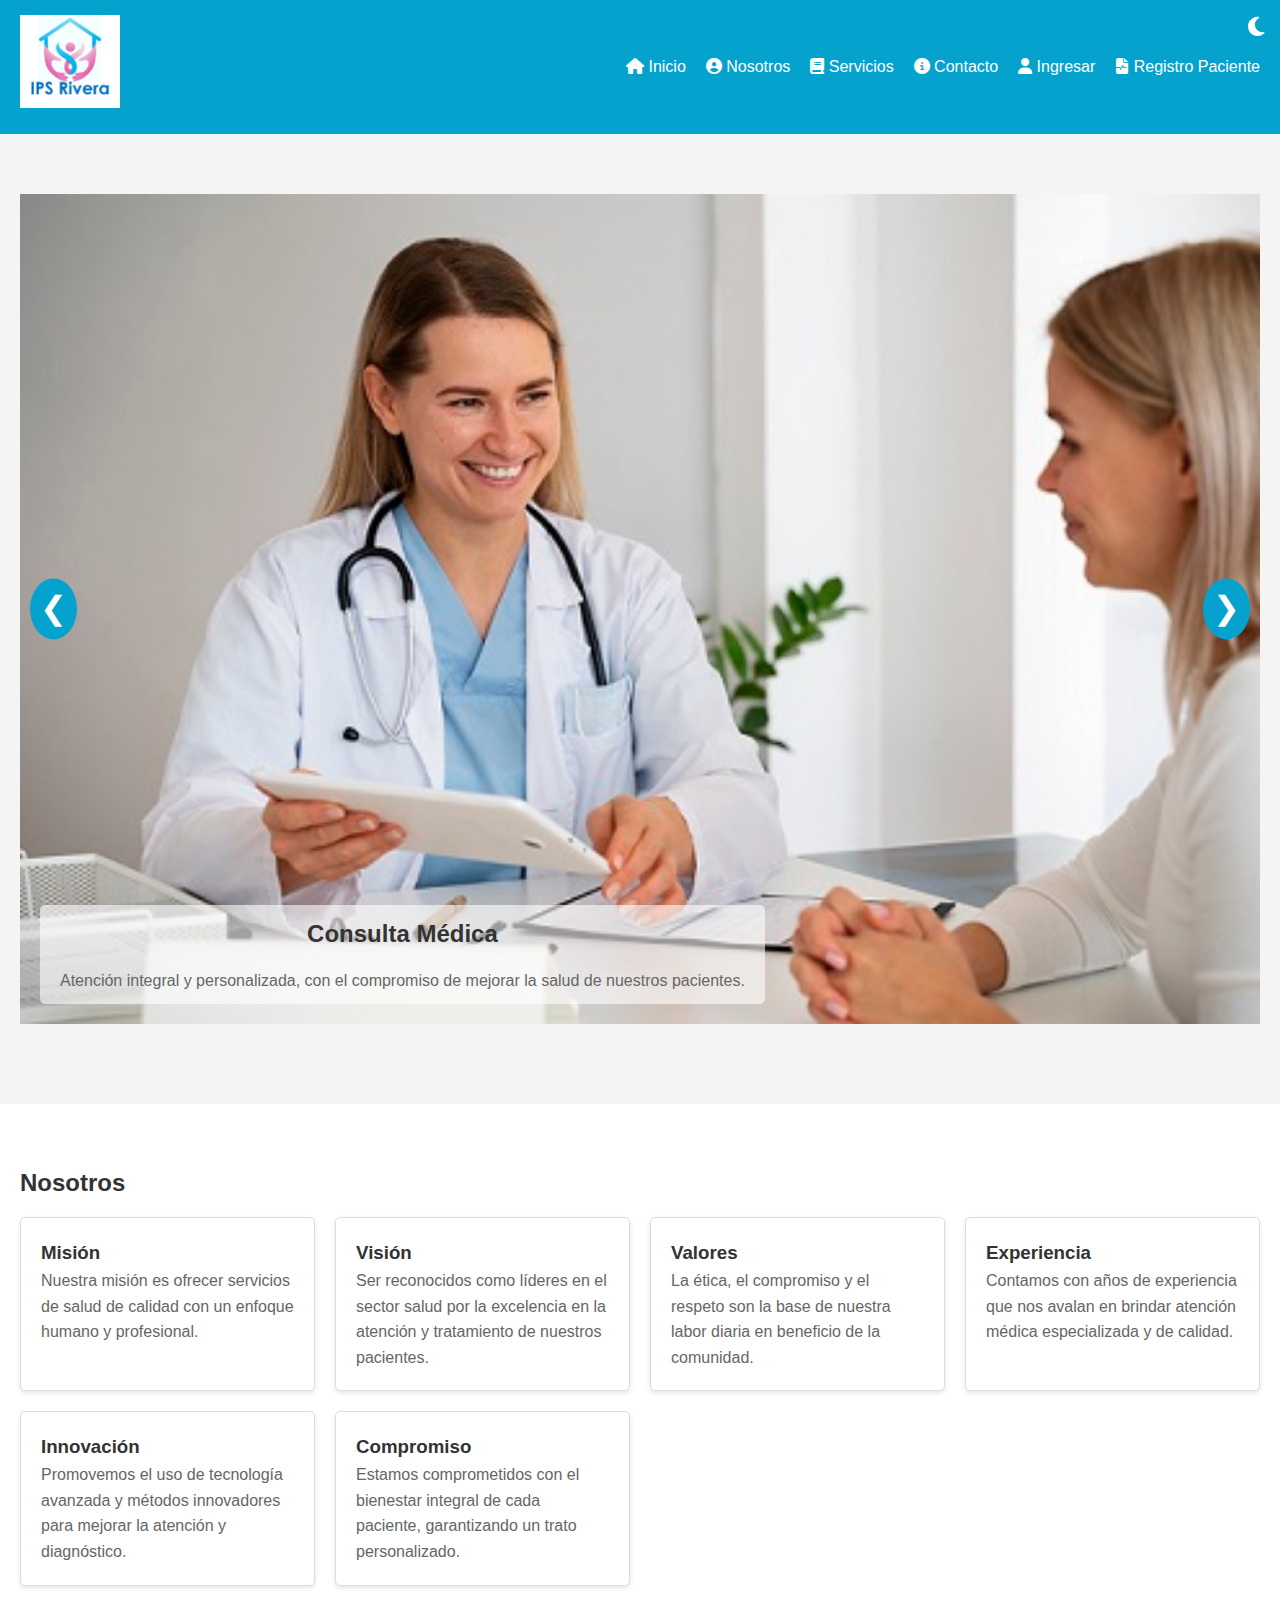
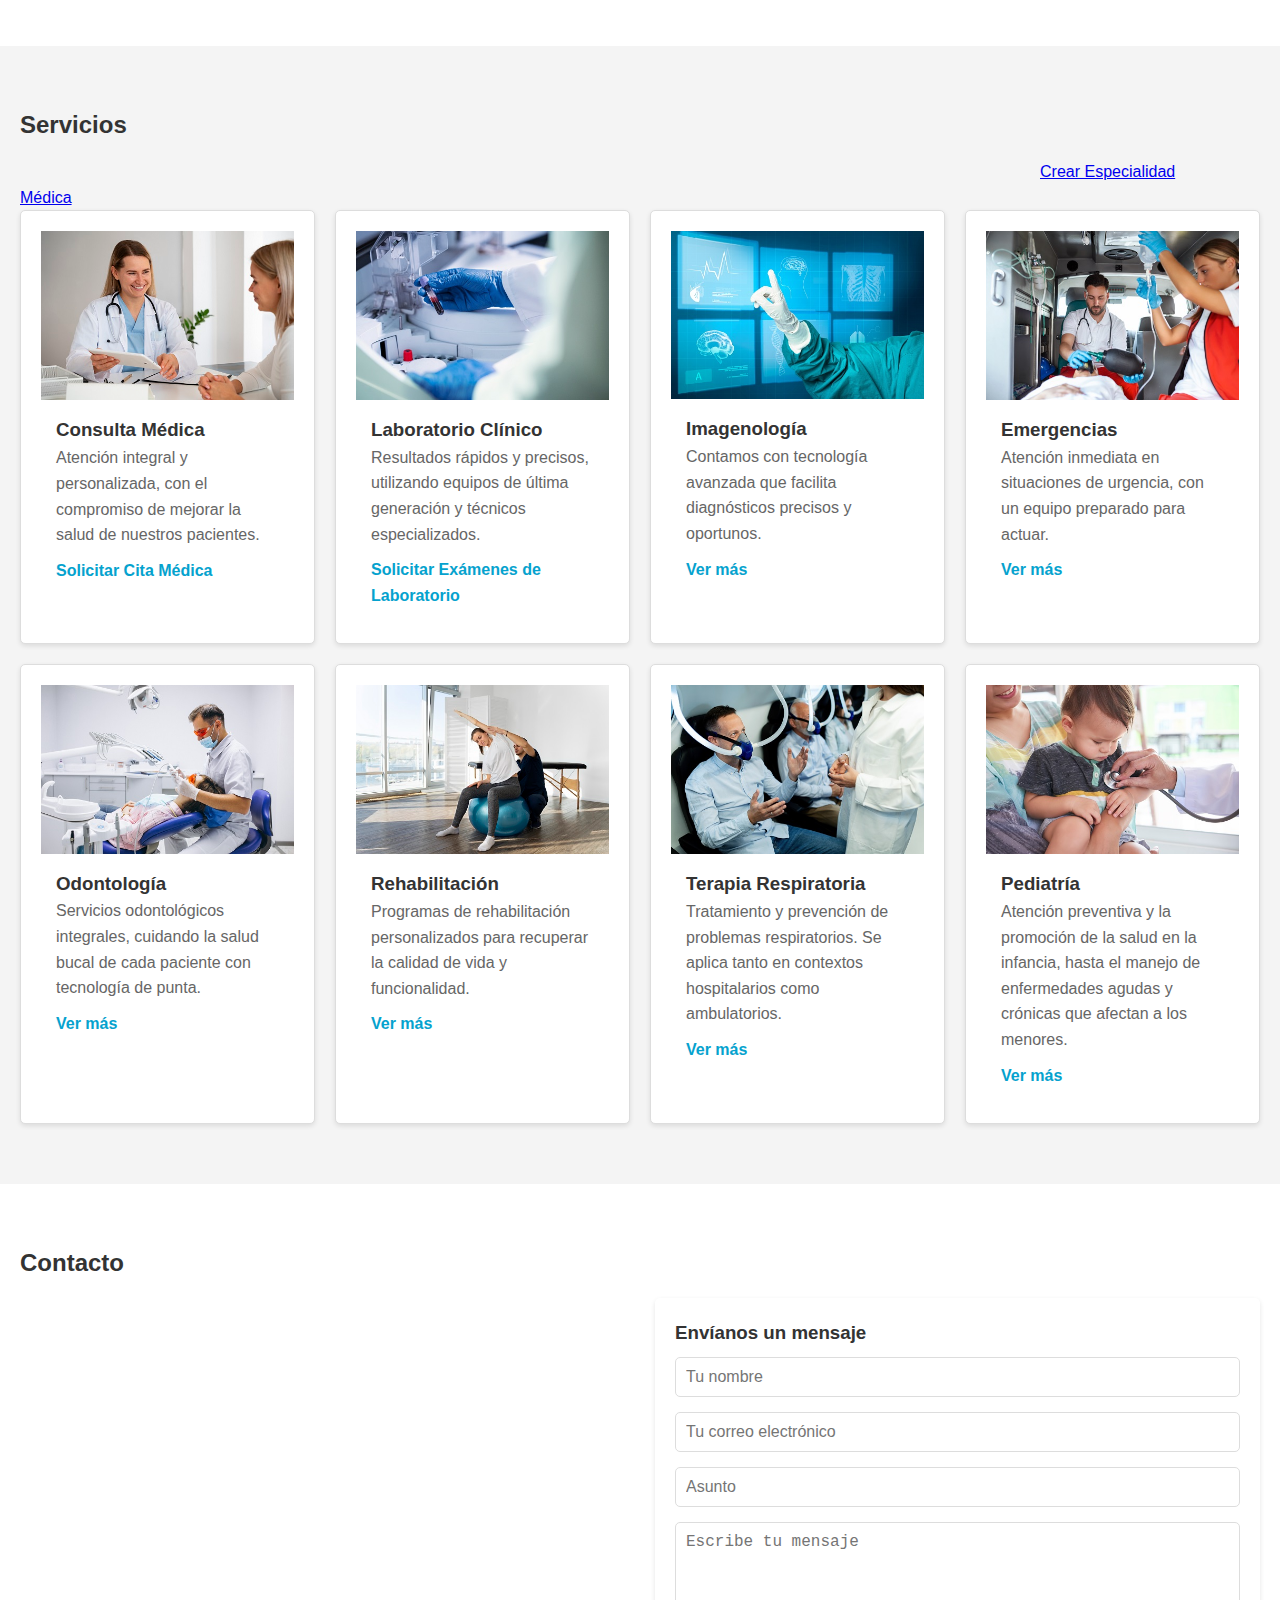
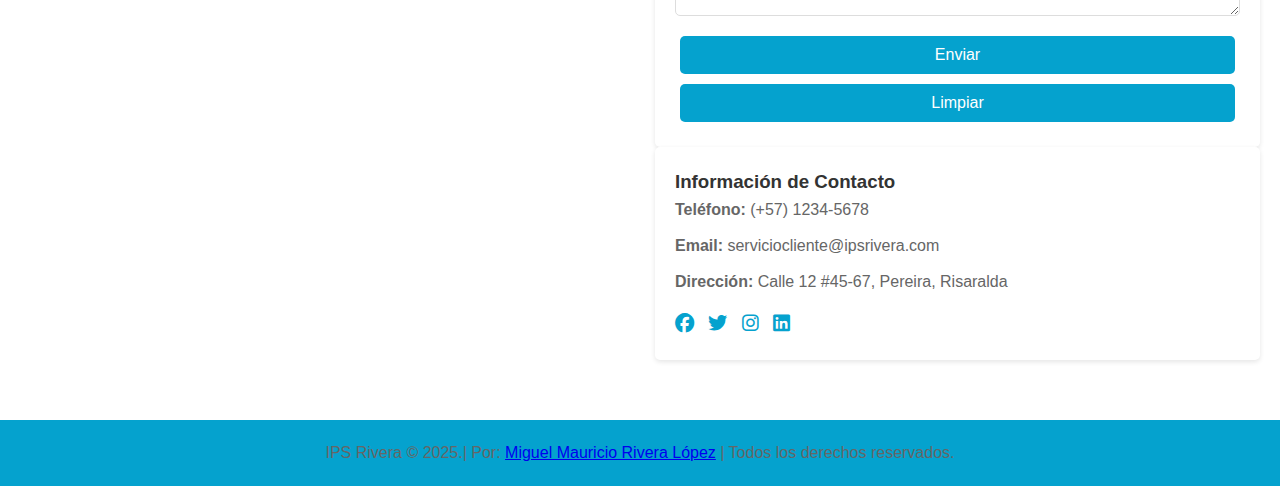
<file: index.html>
<!DOCTYPE html>
<html lang="es">
<head>
  <meta charset="UTF-8">
  <meta name="viewport" content="width=device-width, initial-scale=1.0">
  <title>IPS Rivera - Página de Inicio</title>
  <link rel="icon" href="./img/favicon.png" type="image/x-png" >
  <link rel="stylesheet" href="https://cdnjs.cloudflare.com/ajax/libs/font-awesome/6.4.0/css/all.min.css">
  <link rel="stylesheet" href="./css/styles.css" >
</head>
<body>
  <!-- Cabecera y navegación -->
  <header>
    <nav>
      <div class="logo"><img src="./img/logo.jpg" width="100" height="93"> </div>
      <div class="hamburger" id="hamburger">
        <span></span>
        <span></span>
        <span></span>
      </div>
      <ul class="nav-menu" id="nav-menu">
        <li><a href="#inicio"><i class="fa-solid fa-house"></i> Inicio</a></li>
        <li><a href="#nosotros"><i class="fa-solid fa-circle-user"></i> Nosotros</a></li>
        <li><a href="#servicios"><i class="fa-solid fa-book"></i> Servicios</a></li>
        <li><a href="#contacto"><i class="fa-solid fa-circle-info"></i> Contacto</a></li>
        <li><a href="login.html"><i class="fa-solid fa-user"></i> Ingresar</a></li>
        <li><a href="registro_paciente.html" title="Registro Paciente"><i class="fa-solid fa-file-waveform"></i> Registro Paciente</a></li>
      </ul>
    </nav>
    <button id="themeToggle" title="Cambiar tema">
      <i id="themeIcon" class="fas fa-moon"></i>
    </button>
  </header>

  <!-- Sección: Inicio -->
  <section id="inicio">
        <div class="container">
            <!-- Slider de servicios -->
              <div class="slider-container">
                <div class="slider">
                  <!-- Slide 1 -->
                  <div class="slide active">
                    <img src="img/servicio1.jpg" alt="Servicio 1">
                    <div class="slide-text">
                      <h2>Consulta Médica</h2>
                      <p>Atención integral y personalizada, con el compromiso de mejorar la 
                        salud de nuestros pacientes.</p>
                    </div>
                  </div>
                  <!-- Slide 2 -->
                  <div class="slide">
                    <img src="img/servicio2.jpg" alt="Servicio 2">
                    <div class="slide-text">
                      <h2>Laboratorio Clínico</h2>
                      <p>Resultados rápidos y precisos, utilizando equipos de última 
                        generación y técnicos especializados.</p>
                    </div>
                  </div>
                  <!-- Slide 3 -->
                  <div class="slide">
                    <img src="img/servicio3.jpg" alt="Servicio 3">
                    <div class="slide-text">
                      <h2>Imagenología</h2>
                      <p>Contamos con tecnología avanzada que facilita diagnósticos precisos 
                        y oportunos.</p>
                    </div>
                  </div>
                   <!-- Slide 4 -->
                   <div class="slide">
                    <img src="img/servicio4.jpg" alt="Servicio 4">
                    <div class="slide-text">
                      <h2>Emergencias</h2>
                      <p>Atención inmediata en situaciones de urgencia, con un equipo 
                        preparado para actuar.</p>
                    </div>
                  </div>
                  <!-- Slide 5 -->
                  <div class="slide">
                    <img src="img/servicio5.jpg" alt="Servicio 5">
                    <div class="slide-text">
                      <h2>Odontología</h2>
                      <p>Servicios odontológicos integrales, cuidando la salud bucal de cada 
                        paciente con tecnología de punta.</p>
                    </div>
                  </div>
                  <!-- Slide 6 -->
                  <div class="slide">
                    <img src="img/servicio6.jpg" alt="Servicio 6">
                    <div class="slide-text">
                      <h2>Rehabilitación</h2>
                      <p>Programas de rehabilitación personalizados para recuperar la calidad 
                        de vida y funcionalidad.</p>
                    </div>
                  </div>
                  <!-- Slide 7 -->
                  <div class="slide">
                    <img src="img/servicio7.jpg" alt="Servicio 7">
                    <div class="slide-text">
                      <h2>Terapia Respiratoria</h2>
                      <p>Tratamiento y prevención de problemas respiratorios. Se aplica tanto 
                        en contextos hospitalarios como ambulatorios para mejorar la calidad 
                        de vida y la función pulmonar de los pacientes.</p>
                    </div>
                  </div>
                  <!-- Slide 8 -->
                  <div class="slide">
                    <img src="img/servicio8.jpg" alt="Servicio 8">
                    <div class="slide-text">
                      <h2>Pediatría</h2>
                      <p>Atención preventiva y la promoción de la salud en la infancia,
                        hasta el manejo de enfermedades agudas y 
                        crónicas que afectan a los menores.</p>
                    </div>
                  </div>
                  <!-- Controles del slider -->
                  <div class="slider-controls">
                    <span class="prev">&#10094;</span>
                    <span class="next">&#10095;</span>
                  </div>
                  <!-- Indicadores del slider -->
                  <div class="slider-indicators">
                    <span class="indicator active" data-slide="0"></span>
                    <span class="indicator" data-slide="1"></span>
                    <span class="indicator" data-slide="2"></span>
                    <span class="indicator" data-slide="3"></span>
                    <span class="indicator" data-slide="5"></span>
                    <span class="indicator" data-slide="6"></span>
                    <span class="indicator" data-slide="7"></span>
                    <span class="indicator" data-slide="8"></span>
                  </div>
                </div>
          </div>
  </section>

  <!-- Sección: Nosotros -->
  <section id="nosotros">
    <div class="container">
      <h2>Nosotros</h2>
      <div class="nosotros-articles">
        <!-- Artículo 1 -->
        <article>
          <h3>Misión</h3>
          <p>Nuestra misión es ofrecer servicios de salud de calidad con un enfoque humano y profesional.</p>
        </article>
        <!-- Artículo 2 -->
        <article>
          <h3>Visión</h3>
          <p>Ser reconocidos como líderes en el sector salud por la excelencia en la atención y tratamiento de nuestros pacientes.</p>
        </article>
        <!-- Artículo 3 -->
        <article>
          <h3>Valores</h3>
          <p>La ética, el compromiso y el respeto son la base de nuestra labor diaria en beneficio de la comunidad.</p>
        </article>
        <!-- Artículo 4 -->
        <article>
          <h3>Experiencia</h3>
          <p>Contamos con años de experiencia que nos avalan en brindar atención médica especializada y de calidad.</p>
        </article>
        <!-- Artículo 5 -->
        <article>
          <h3>Innovación</h3>
          <p>Promovemos el uso de tecnología avanzada y métodos innovadores para mejorar la atención y diagnóstico.</p>
        </article>
        <!-- Artículo 6 -->
        <article>
          <h3>Compromiso</h3>
          <p>Estamos comprometidos con el bienestar integral de cada paciente, garantizando un trato personalizado.</p>
        </article>
      </div>
    </div>
  </section>

  <!-- Sección: Servicios -->
  <section id="servicios">
    <div class="container">
      <h2>Servicios</h2>
      <a style="margin-left: 980px; padding:40px;" href="crearNuevaEspecialidadMedica.html" ><im src="./img/plus.png" width="40" height="40"> Crear Especialidad Médica </a>
      <div class="servicios-articles">
        <!-- Artículo Servicio 1 -->
        <article>
          <img src="img/servicio1.jpg" alt="Servicio 1">
          <div class="contenido-articulo">
            <h3>Consulta Médica</h3>
            <p>Atención integral y personalizada, con el compromiso de mejorar la salud de nuestros pacientes.</p>
            <a href="solicitudcita_medica.html">Solicitar Cita Médica</a>
          </div>
        </article>
        <!-- Artículo Servicio 2 -->
        <article>
          <img src="img/servicio2.jpg" alt="Servicio 2">
          <div class="contenido-articulo">
            <h3>Laboratorio Clínico</h3>
            <p>Resultados rápidos y precisos, utilizando equipos de última generación y técnicos especializados.</p>
            <a href="solicitudExamenesLaboratorio.html">Solicitar Exámenes de Laboratorio</a>
          </div>
        </article>
        <!-- Artículo Servicio 3 -->
        <article>
          <img src="img/servicio3.jpg" alt="Servicio 3">
          <div class="contenido-articulo">
            <h3>Imagenología</h3>
            <p>Contamos con tecnología avanzada que facilita diagnósticos precisos y oportunos.</p>
            <a href="#">Ver más</a>
          </div>
        </article>
        <!-- Artículo Servicio 4 -->
        <article>
          <img src="img/servicio4.jpg" alt="Servicio 4">
          <div class="contenido-articulo">
            <h3>Emergencias</h3>
            <p>Atención inmediata en situaciones de urgencia, con un equipo preparado para actuar.</p>
            <a href="#">Ver más</a>
          </div>
        </article>
        <!-- Artículo Servicio 5 -->
        <article>
          <img src="img/servicio5.jpg" alt="Servicio 5">
          <div class="contenido-articulo">
            <h3>Odontología</h3>
            <p>Servicios odontológicos integrales, cuidando la salud bucal de cada paciente con tecnología de punta.</p>
            <a href="#">Ver más</a>
          </div>
        </article>
        <!-- Artículo Servicio 6 -->
        <article>
          <img src="img/servicio6.jpg" alt="Servicio 6">
          <div class="contenido-articulo">
            <h3>Rehabilitación</h3>
            <p>Programas de rehabilitación personalizados para recuperar la calidad de vida y funcionalidad.</p>
            <a href="#">Ver más</a>
          </div>
        </article>
        <!-- Artículo Servicio 7 -->
        <article>
          <img src="img/servicio7.jpg" alt="Servicio 7">
          <div class="contenido-articulo">
            <h3>Terapia Respiratoria</h3>
            <p>Tratamiento y prevención de problemas respiratorios. Se aplica tanto en contextos 
              hospitalarios como ambulatorios.</p>
            <a href="#">Ver más</a>
          </div>
        </article>
        <!-- Artículo Servicio 8 -->
        <article>
          <img src="img/servicio8.jpg" alt="Servicio 8">
          <div class="contenido-articulo">
            <h3>Pediatría</h3>
            <p>Atención preventiva y la promoción de la salud en la infancia, hasta el manejo 
              de enfermedades agudas y crónicas que afectan a los menores.</p>
            <a href="#">Ver más</a>
          </div>
        </article>
      </div>
    </div>
  </section>

  <!-- Sección: Contacto -->
  <section id="contacto">
    <div class="container">
      <h2>Contacto</h2>
      <div class="contacto-container">
        <!-- Mapa de Ubicación -->
        <div class="contacto-mapa">
          <!-- Reemplaza el src por la ubicación deseada en Google Maps -->
          <iframe src="https://www.google.com/maps/embed?pb=!1m14!1m12!1m3!1d31805.814727861536!2d-75.74650880000002!3d4.816895999999996!2m3!1f0!2f0!3f0!3m2!1i1024!2i768!4f13.1!5e0!3m2!1ses-419!2sus!4v1744563578115!5m2!1ses-419!2sus" width="600" height="450" style="border:0;" allowfullscreen="" loading="lazy" referrerpolicy="no-referrer-when-downgrade"></iframe>
        </div>
        <!-- Información y formulario -->
        <div>
          <!-- Formulario de Contacto -->
          <div class="contacto-form">
            <h3>Envíanos un mensaje</h3>
            <div class="mensaje" id="formMensaje"></div>
            <form id="contactForm" action="procesar_contacto.php" method="post">
              <input type="text" name="nombre" placeholder="Tu nombre" >
              <input type="email" name="email" placeholder="Tu correo electrónico" >
              <input type="text" name="asunto" placeholder="Asunto" >
              <textarea name="mensaje" rows="4" placeholder="Escribe tu mensaje" ></textarea>
              <button type="submit">Enviar</button>
              <button type="reset">Limpiar</button>
            </form>
          </div>
          <!-- Información de Contacto y Redes Sociales -->
          <div class="contacto-info">
            <h3>Información de Contacto</h3>
            <ul>
              <li><strong>Teléfono:</strong> (+57) 1234-5678</li>
              <li><strong>Email:</strong> serviciocliente@ipsrivera.com</li>
              <li><strong>Dirección:</strong> Calle 12 #45-67, Pereira, Risaralda</li>
            </ul>
            <div class="redes-sociales">
              <a href="https://www.facebook.com" target="_blank"><i class="fab fa-facebook"></i></a>
              <a href="https://www.x.com" target="_blank"><i class="fab fa-twitter"></i></a>
              <a href="https://www.instagram.com" target="_blank"><i class="fab fa-instagram"></i></a>
              <a href="https://www.linkedin.com" target="_blank"><i class="fab fa-linkedin"></i></a>
            </div>
          </div>
        </div>
      </div>
    </div>
  </section>
  <footer class="footer">
    <div class="footer-content">
      <p> IPS Rivera &copy; 2025.| Por: <a href="https://miguelmauricioriveralopez18686.github.io/portafolio-nuevaPropuesta/" target="_blank">Miguel Mauricio Rivera López</a> | Todos los derechos reservados.</p>
    </div>
    <button id="btnSubir" title="Volver arriba">&#8679;</button>
  </footer>
  <script src="./js/navegar-content.js"></script>
  <script src="./js/theme-color.js"></script>
  <script src="./js/global.js"></script>
  <script src="./js/formulario_contacto.js"></script>
</body>
</html>
</file>
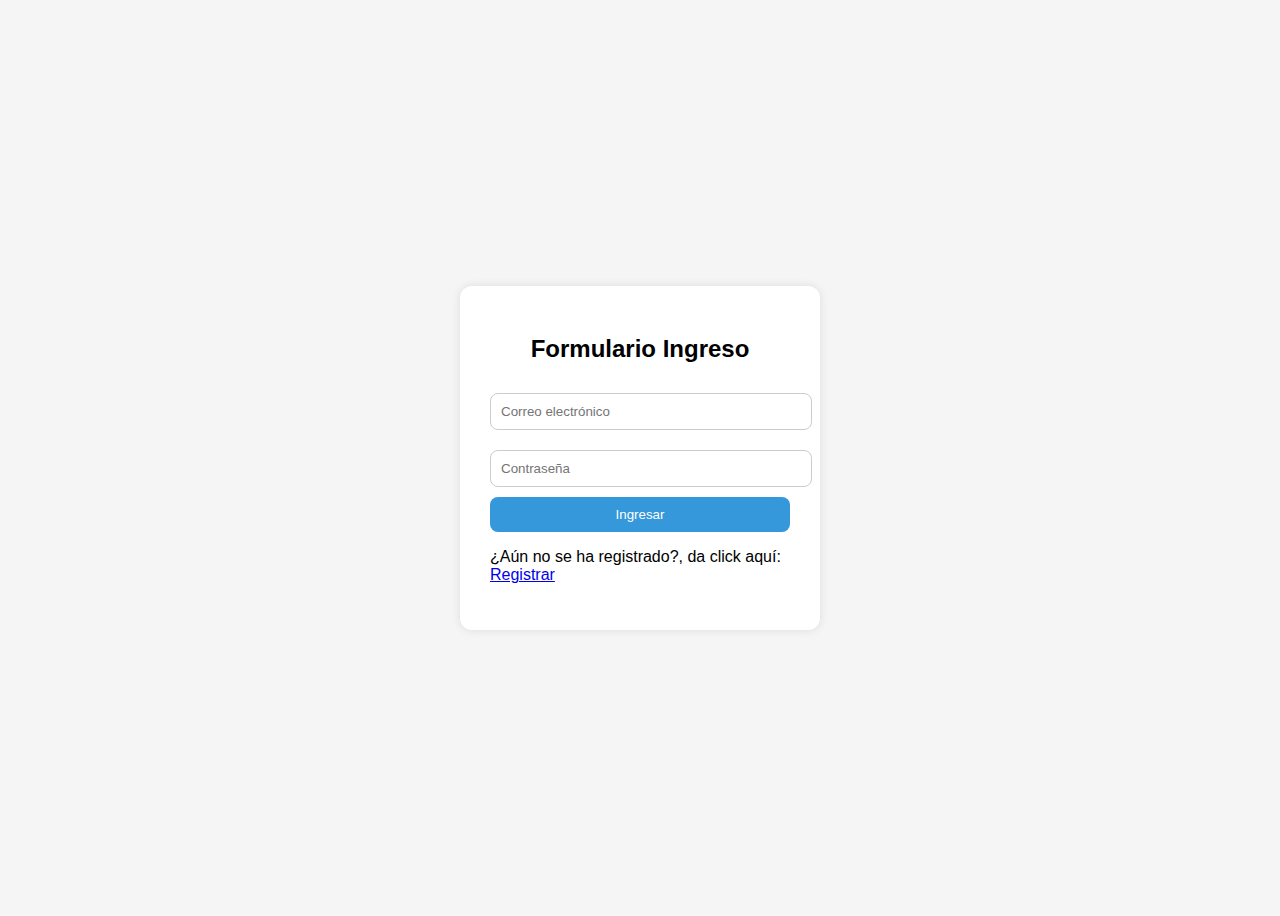
<file: formulario_ingreso.html>
<!DOCTYPE html>
<html lang="es">
<head>
  <meta charset="UTF-8">
  <meta name="viewport" content="width=device-width, initial-scale=1.0">
  <title>Formulario Ingreso - IPS Rivera</title>
  <link rel="icon" href="./img/favicon.png" type="image/x-png" >
  <link rel="stylesheet" href="./css/formulario_ingreso.css">
</head>
<body>
  <div class="login-container">
    <h2>Formulario Ingreso</h2>
    <form id="loginForm" action="">
      <input type="email" id="email" placeholder="Correo electrónico" >
      <input type="password" id="password" placeholder="Contraseña" >
      <div id="errorMsg" class="error"></div>
      <button type="submit">Ingresar</button>
      <p>¿Aún no se ha registrado?, da click aquí:<a href="formulario_registro.html"> Registrar</a></p>
      
    </form>
  </div>
 <script src="./js/formulario_ingreso.js" ></script>
</body>
</html>
</file>
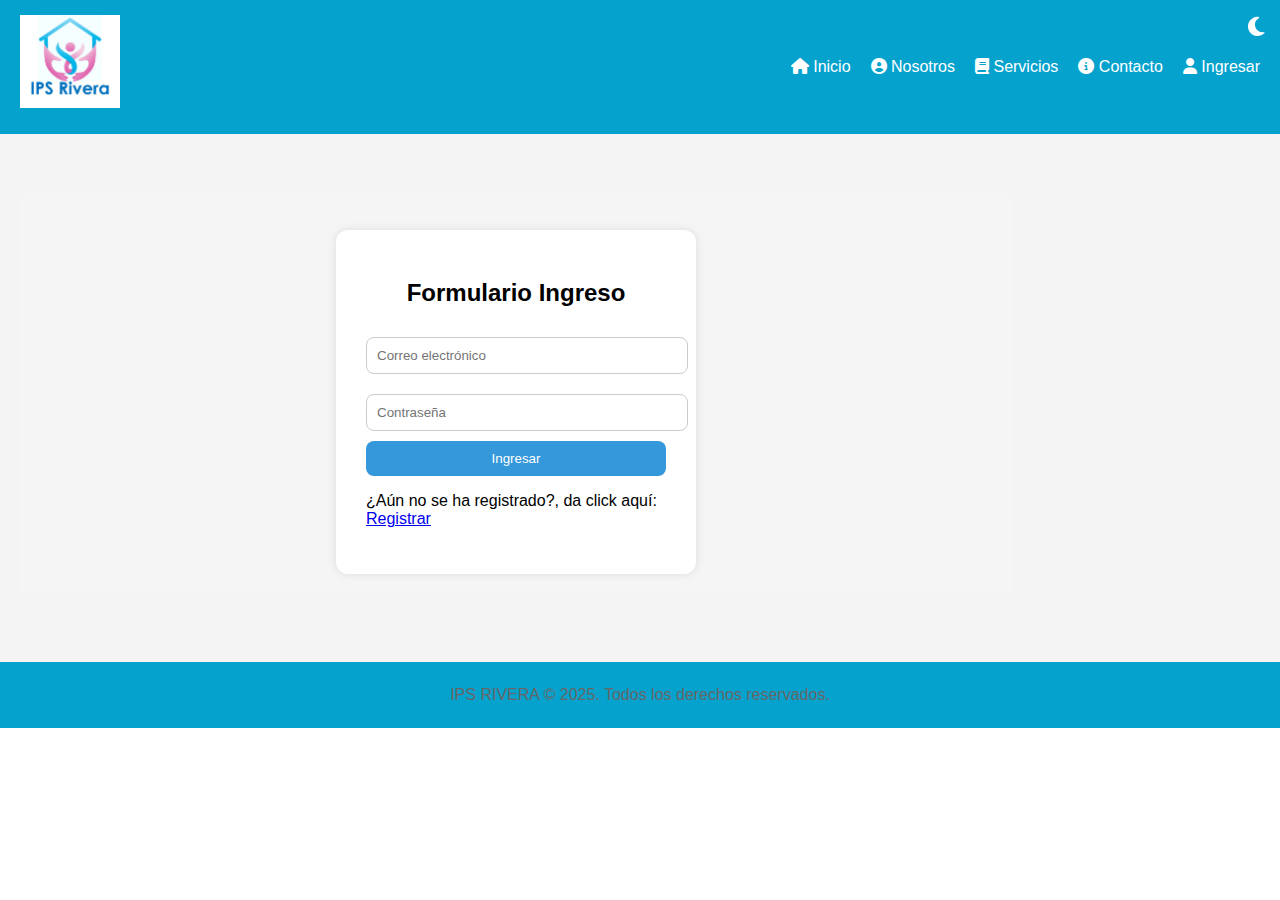
<file: login.html>
<!DOCTYPE html>
<html lang="es">
<head>
  <meta charset="UTF-8">
  <meta name="viewport" content="width=device-width, initial-scale=1.0">
  <title>Ingresa - IPS Rivera</title>
  <link rel="icon" href="./img/favicon.png" type="image/x-png" >
  <link rel="stylesheet" href="./css/styles.css" >
  <link rel="stylesheet" href="https://cdnjs.cloudflare.com/ajax/libs/font-awesome/6.4.0/css/all.min.css">
</head>
<body>
  <!-- Cabecera y navegación -->
  <header>
    <nav>
      <div class="logo"><img src="./img/logo.jpg" width="100" height="93"></div>
      <div class="hamburger" id="hamburger">
        <span></span>
        <span></span>
        <span></span>
      </div>
      <ul class="nav-menu" id="nav-menu">
        <li><a href="index.html"><i class="fa-solid fa-house"></i> Inicio</a></li>
        <li><a href="#nosotros"><i class="fa-solid fa-circle-user"></i> Nosotros</a></li>
        <li><a href="#servicios"><i class="fa-solid fa-book"></i> Servicios</a></li>
        <li><a href="#contacto"><i class="fa-solid fa-circle-info"></i> Contacto</a></li>
        <li><a href="login.html"><i class="fa-solid fa-user"></i> Ingresar</a></li>
      </ul>
    </nav>
    <button id="themeToggle" title="Cambiar tema">
      <i id="themeIcon" class="fas fa-moon"></i>
    </button>
  </header>
  <!-- Sección: Inicio -->
  <section id="inicio">
    <div class="container">
      <iframe style="margin:auto; justify-content: center; text-align: center;" frameborder="0" src="formulario_ingreso.html" width="80%" height="400"></iframe>
    </div>
  </section>
  <footer class="footer">
    <div class="footer-content">
      <p> IPS RIVERA &copy; 2025. Todos los derechos reservados.</p>
    </div>
    <button id="btnSubir" title="Volver arriba">&#8679;</button>
  </footer>
  <script src="./js/global.js"></script>
  <script src="./js/theme-color.js"></script>
</body>
</html>
</file>
<file: css/styles.css>
/* Estilos generales */
 :root {
  --primary: #05a2ce;
  --dark: #005f73;
  --light: #ffffff;
  --text: #333;
  --text-light: #f1f1f1;
}
 * {
    margin: 0;
    padding: 0;
    box-sizing: border-box;
  }
  body {
    font-family: Arial, sans-serif;
    line-height: 1.6;
    background-color: var(--light);
    color: var(--text);
  }
  body.dark-mode {
    background-color: var(--dark);
    color: var(--text-light);
  }
  header {
    background-color: #005f73;
    background-color: var(--primary);
    color: #fff;
    padding: 15px 20px;
    position: sticky;
    top: 0;
    z-index: 100;
  }
  body.dark-mode header {
    background-color: #005f73;
  }
  nav {
    display: flex;
    align-items: center;
    justify-content: space-between;
    background-color: var(--primary);
  }
  body.dark-mode nav {
    background-color: #005f73;
  }
  /* Estilo del botón de tema */
#themeToggle {
  position: fixed;
  top: 15px;
  right: 15px;
  background: none;
  border: none;
  font-size: 22px;
  color: inherit;
  cursor: pointer;
  z-index: 1000;
}
  .logo {
    font-size: 1.5rem;
    font-weight: bold;
  }
  /* Menú de navegación */
  .nav-menu {
    list-style: none;
    display: flex;
  }
  body.dark-mode .nav-menu {
    background-color: #005f73;
  }
  .nav-menu li {
    margin-left: 20px;
  }
  .nav-menu li a {
    color: #fff;
    text-decoration: none;
    font-size: 1rem;
    transition: color 0.3s;
  }
  .nav-menu li a:hover {
    color: #f0f0f0;
  }
  /* Botón de hamburguesa */
  .hamburger {
    display: none;
    flex-direction: column;
    cursor: pointer;
  }
  .hamburger span {
    height: 3px;
    width: 25px;
    background: #fff;
    margin-bottom: 4px;
    border-radius: 5px;
    transition: all 0.3s ease;
  }
  /* Secciones de la página */
  section {
    padding: 60px 20px;
  }
  body.dark-mode section {
    background-color: #005f73;
  }

  section:nth-of-type(odd) {
    background: #f4f4f4;
  }
  section:nth-of-type(even) {
    background: #fff;
  }
  body.dark-mode h1 {
    color:#fff;
  }
  body.dark-mode h2 {
    color:#fff;
  }
  body.dark-mode h3{
    color:#fff;
  }
  body.dark-mode p {
    color:#fff;
  }
  h1, h2 {
    margin-bottom: 15px;
    color: #333;
  }
  p {
    color: #666;
  }
  /* Media Query para dispositivos móviles */
  @media (max-width: 768px) {
    .nav-menu {
      position: absolute;
      top: 60px;
      right: 0;
      background: #05a2ce;
      flex-direction: column;
      width: 200px;
      text-align: center;
      display: none;
    }
    .nav-menu.active {
      display: flex;
    }
    .nav-menu li {
      margin: 15px 0;
    }
    .hamburger {
      display: flex;
    }
  }
  /* ===== Slider en la sección de Inicio ===== */
  .slider-container {
    position: relative;
    max-width: 100%;
    overflow: hidden;
    margin-bottom: 20px;
  }
  .slider {
    display: flex;
    transition: transform 0.3s ease, box-shadow 0.3s ease;
  }
  .slide {
    min-width: 100%;
    position: relative;
    display: none;
  }
  .slide.active {
    display: block;
  }
  .slide img {
    width: 100%;
    height: auto;
    display: block;
    transition: transform 0.3s ease, box-shadow 0.3s ease;
  }
  .slide-text {
    position: absolute;
    bottom: 20px;
    left: 20px;
    background: rgba(255, 255, 255, 0.6);
    color: #000;
    padding: 10px 20px;
    border-radius: 5px;
    text-align: center;
    transition: transform 0.3s ease, box-shadow 0.3s ease;
  }
  /* Controles del slider */
  .slider-controls .prev,
  .slider-controls .next {
    position: absolute;
    top: 50%;
    transform: translateY(-50%);
    color: #fff;
    font-size: 2rem;
    padding: 5px 10px;
    cursor: pointer;
    background:#05a2ce;
    border-radius: 50%;
    user-select: none;
  }
  .slider-controls .prev {
    left: 10px;
  }
  .slider-controls .next {
    right: 10px;
  }
  /* Indicadores del slider */
  .slider-indicators {
    text-align: center;
    margin-top: 10px;
  }
  .slider-indicators .indicator {
    display: inline-block;
    height: 10px;
    width: 10px;
    background: #fff;
    border-radius: 50%;
    margin: 0 5px;
    cursor: pointer;
  }
  .slider-indicators .indicator.active {
    background: #05a2ce;
  }
  /* Estilos para artículos en la sección Nosotros */
  .nosotros-articles {
    display: grid;
    grid-template-columns: repeat(auto-fit, minmax(280px, 1fr));
    grid-gap: 20px;
  }
  article {
    background: #fff;
    padding: 20px;
    border: 1px solid #ddd;
    border-radius: 5px;
    box-shadow: 0 2px 5px rgba(0,0,0,0.1);
  }
  body.dark-mode article {
    background-color: #005f73;
    color: #eee;
    box-shadow: 0 2px 5px rgba(255,255,255,0.05);
  }
  .nosotros-articles article:hover {
    transform: scale(1.03);
    box-shadow: 0 4px 10px rgba(0,0,0,0.2);
    transition: transform 0.3s ease, box-shadow 0.3s ease;
  }
  /* ===== Sección Servicios con artículos ===== */
  .servicios-articles {
    display: grid;
    grid-template-columns: repeat(auto-fit, minmax(280px, 1fr));
    grid-gap: 20px;
  }
  .servicios-articles article {
    overflow: hidden;
    position: relative;
    transition: transform 0.3s ease, box-shadow 0.3s ease;
  }
  .servicios-articles article img {
    width: 100%;
    height: auto;
    display: block;
  }
  .servicios-articles article .contenido-articulo {
    padding: 15px;
  }
  .servicios-articles article a {
    display: inline-block;
    margin-top: 10px;
    text-decoration: none;
    color: #05a2ce;
    font-weight: bold;
    transition: color 0.3s;
  }
  .servicios-articles article a:hover {
    color: #05a2ce;
  }
  .servicios-articles article:hover {
    transform: scale(1.03);
    box-shadow: 0 4px 10px rgba(0,0,0,0.2);
  }
  /* ===== Sección Contacto ===== */
  .contacto-container {
    display: grid;
    grid-template-columns: 1fr 1fr;
    gap: 30px;
  }
  .contacto-mapa iframe {
    width: 100%;
    height: 300px;
    border: none;
  }
  .contacto-info, .contacto-form {
    background: #fff;
    padding: 20px;
    border-radius: 5px;
    box-shadow: 0 2px 5px rgba(0,0,0,0.1);
  }
  .contacto-info ul {
    list-style: none;
    margin-bottom: 15px;
  }
  .contacto-info li {
    margin-bottom: 10px;
    color: #666;
  }
  .redes-sociales {
    margin-top: 15px;
  }
  .redes-sociales a {
    margin-right: 10px;
    text-decoration: none;
    color: #05a2ce;
    font-size: 1.2rem;
    transition: color 0.3s;
  }
  .redes-sociales a:hover {
    color: #0056b3;
  }
  .contacto-form form {
    display: flex;
    flex-direction: column;
  }
  .contacto-form input,
  .contacto-form textarea {
    padding: 10px;
    margin-bottom: 15px;
    border: 1px solid #ddd;
    border-radius: 5px;
    font-size: 1rem;
  }
  .contacto-form button {
    padding: 10px;
    margin: 5px;
    border: none;
    border-radius: 5px;
    background-color: #05a2ce;
    color: #fff;
    font-size: 1rem;
    cursor: pointer;
    transition: background-color 0.3s;
  }
  .contacto-form button:hover {
    background-color: #005f73;
  }
  .mensaje {
    margin-bottom: 10px;
    font-size: 0.9rem;
    color: red;
  }
   /* ===== Sección footer ===== */
  .footer {
    background-color: #05a2ce;
    color: #000000;
    text-align: center;
    padding: 20px;
    position: relative;
  }
  body.dark-mode footer {
    background-color: #005f73;
    color: #fff;
  }
  #btnSubir {
    position: fixed;
    bottom: 30px;
    right: 30px;
    display: none;
    background-color: #007bff;
    color: white;
    border: none;
    padding: 12px 16px;
    font-size: 20px;
    border-radius: 50%;
    cursor: pointer;
    box-shadow: 0 4px 8px rgba(0,0,0,0.3);
    transition: background-color 0.3s ease;
  }

  #btnSubir:hover {
    background-color: #005f73;
  }
</file>
<file: css/formulario_ingreso.css>
body {
    font-family: Arial, sans-serif;
    background: #f5f5f5;
    display: flex;
    justify-content: center;
    align-items: center;
    height: 100vh;
  }
  .login-container {
    background: #fff;
    padding: 30px;
    border-radius: 12px;
    box-shadow: 0 0 10px rgba(0,0,0,0.1);
    width: 300px;
  }
  h2 {
    text-align: center;
    margin-bottom: 20px;
  }
  input[type="email"],
  input[type="password"] {
    width: 100%;
    padding: 10px;
    margin: 10px 0;
    border: 1px solid #ccc;
    border-radius: 8px;
  }
  .error {
    color: red;
    font-size: 0.9em;
  }
  button {
    width: 100%;
    padding: 10px;
    background: #3498db;
    color: white;
    border: none;
    border-radius: 8px;
    cursor: pointer;
  }
  button:hover {
    background: #2980b9;
  }
</file>
